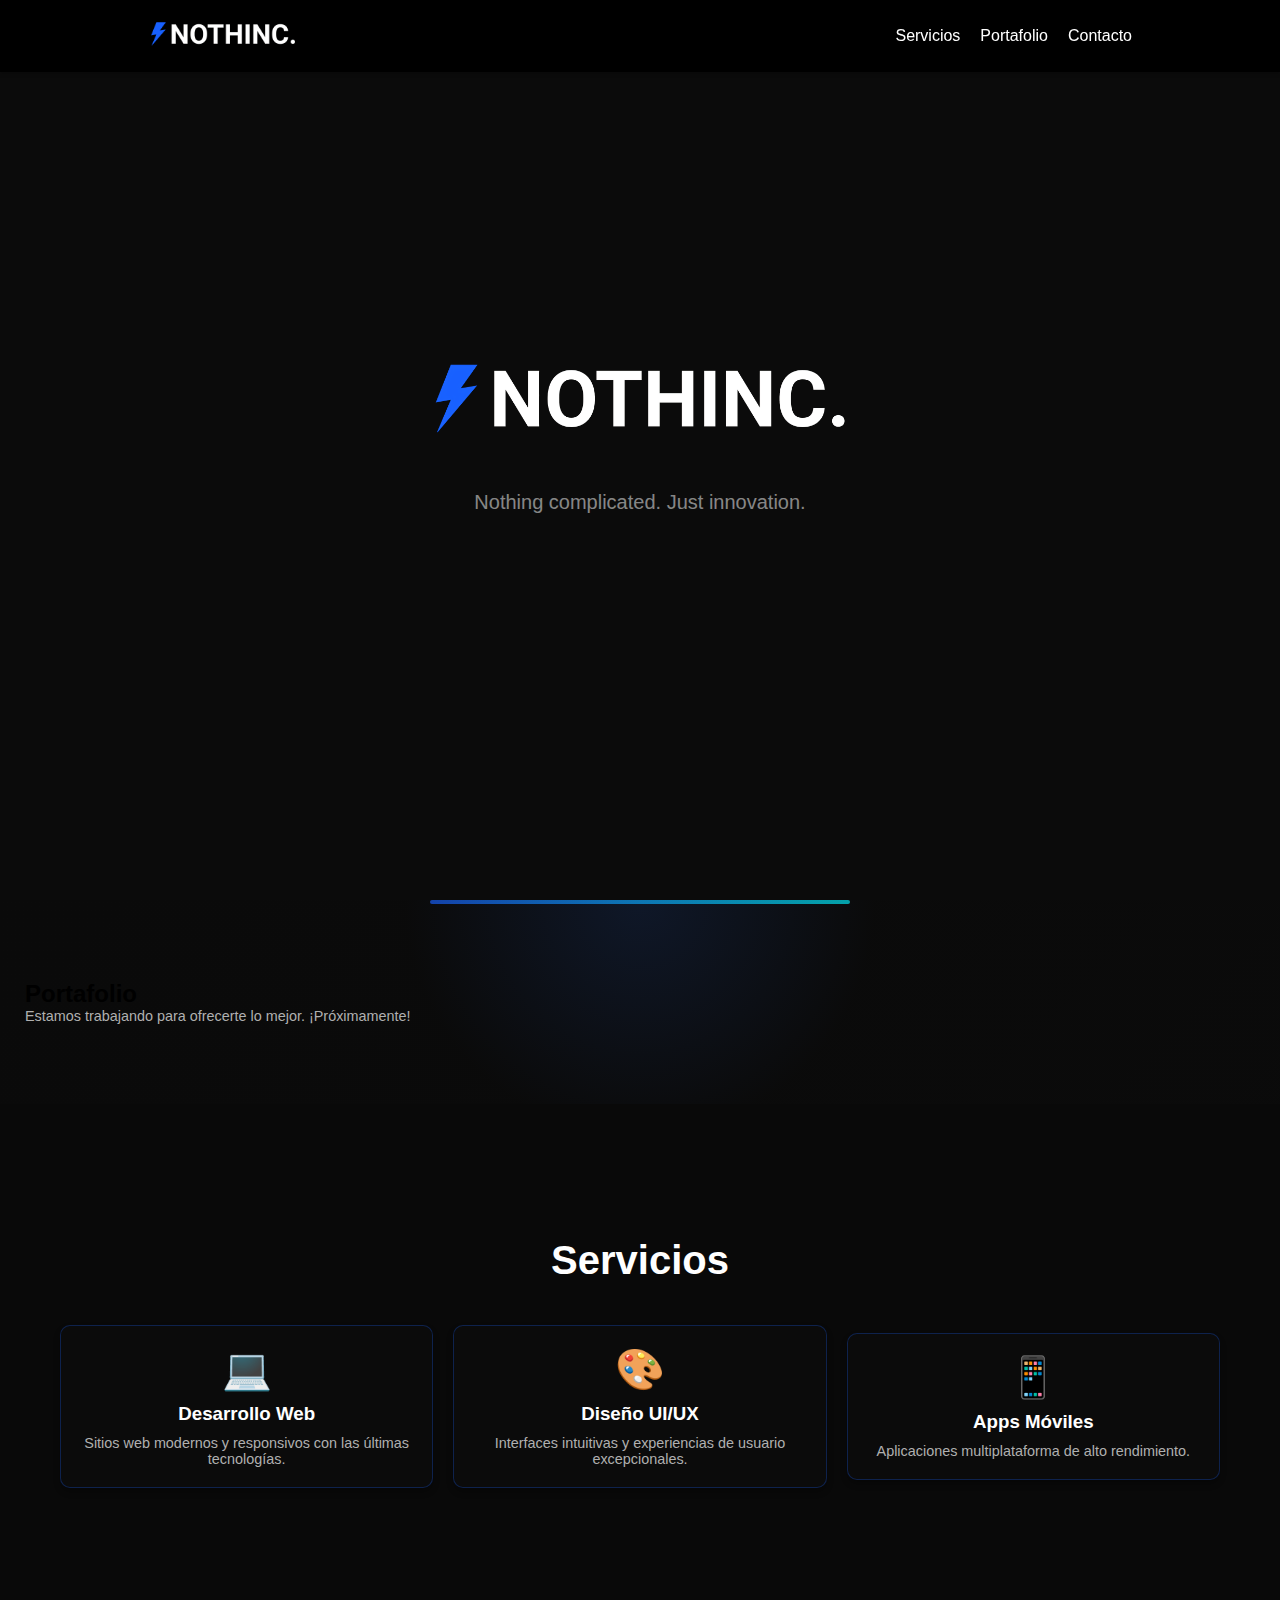
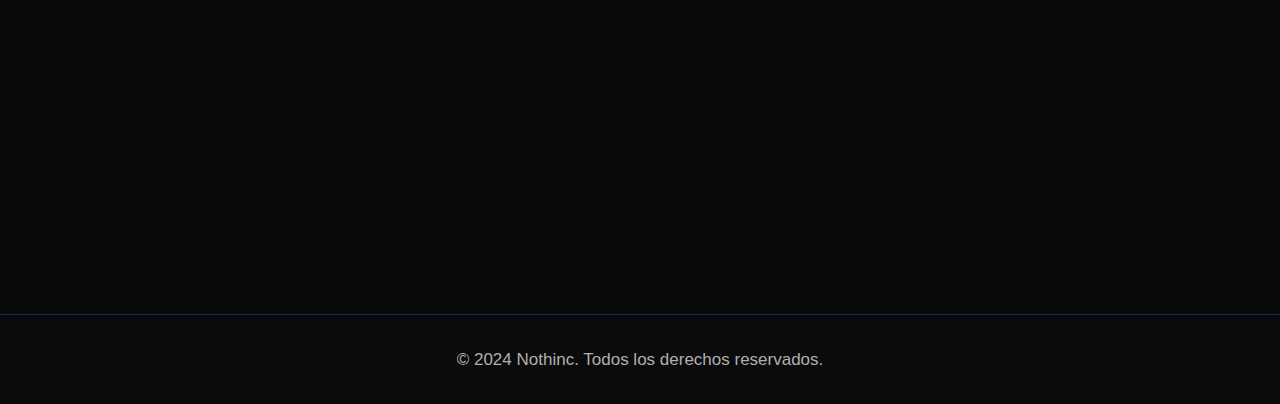
<file: index.html>
<!DOCTYPE html>
<html lang="es"> <!-- Cambiado a "es" para reflejar el idioma principal del contenido -->

<head>
    <meta charset="UTF-8">
    <meta name="viewport" content="width=device-width, initial-scale=1.0">
    <title>Nothinc. - Innovación sin complicaciones</title> <!-- Título optimizado con palabras clave -->

    <!-- Meta Descripción -->
    <meta name="description"
        content="Nothinc. ofrece servicios de desarrollo web, diseño UI/UX y apps móviles con un enfoque innovador y simple. Conócenos y transforma tus ideas.">

    <!-- Meta Keywords (opcional, no tan relevante para SEO actual) -->
    <meta name="keywords" content="desarrollo web, diseño UI/UX, apps móviles, innovación, servicios digitales">

    <!-- Meta para Indexación -->
    <meta name="robots" content="index, follow">

    <!-- Open Graph para Redes Sociales -->
    <meta property="og:title" content="Nothinc. - Innovación sin complicaciones">
    <meta property="og:description"
        content="Servicios de desarrollo web, diseño UI/UX y aplicaciones móviles. Transformamos tus ideas en soluciones digitales.">
    <meta property="og:image" content="images/PS_BLACK_2_UHD.png">
    <!-- Cambiar a una URL absoluta si el sitio está en producción -->
    <meta property="og:url" content="https://nothinc.mx"> <!-- Cambiar a la URL real -->
    <meta property="og:type" content="website">

    <!-- Twitter Card -->
    <meta name="twitter:card" content="summary_large_image">
    <meta name="twitter:title" content="Nothinc. - Innovación sin complicaciones">
    <meta name="twitter:description"
        content="Transforma tus ideas en soluciones digitales con nuestros servicios de desarrollo web, diseño UI/UX y apps móviles.">
    <meta name="twitter:image" content="images/PS_BLACK_2_UHD.png">

    <!-- CSS -->
    <link rel="stylesheet" href="css/styles.css">
    <link rel="stylesheet" href="css/navbar.css">
    <link rel="stylesheet" href="css/hero.css">
    <link rel="stylesheet" href="css/servicios.css">
    <link rel="stylesheet" href="css/portafolio.css">
    <link rel="stylesheet" href="css/about.css">
    <link rel="stylesheet" href="css/contacto.css">
    <link rel="stylesheet" href="css/footer.css">

    <link rel="icon" href="favicon.ico" type="image/x-icon">
</head>

<body>
    <!-- Navbar -->
    <nav class="navbar">
        <div class="navbar-brand">
            <a href="#hero">
                <img src="images/PS_BLACK_2_UHD.png" alt="Logo de Nothinc" class="logo">
            </a>
        </div>
        <ul class="navbar-menu">
            <li><a href="#servicios" title="Conoce nuestros servicios">Servicios</a></li>
            <li><a href="#portafolio" title="Explora nuestro portafolio">Portafolio</a></li>
            <li><a href="#contacto" title="Contáctanos">Contacto</a></li>
        </ul>
    </nav>

    <!-- Hero Section -->
    <section class="hero-section" id="hero">
        <div class="hero-container">
            <img src="images/PS_BLACK_2_UHD.png" alt="Logo Nothinc. Innovación sin complicaciones">
            <p>Nothing complicated. Just innovation.</p>
        </div>
    </section>

    <!-- Servicios Section -->
    <section class="servicios-section" id="servicios">
        <h2>Servicios</h2>
        <div class="servicios-section-cards-container">
            <div class="card">
                <div class="icon" aria-hidden="true">💻</div>
                <h3>Desarrollo Web</h3>
                <p>Sitios web modernos y responsivos con las últimas tecnologías.</p>
            </div>
            <div class="card">
                <div class="icon" aria-hidden="true">🎨</div>
                <h3>Diseño UI/UX</h3>
                <p>Interfaces intuitivas y experiencias de usuario excepcionales.</p>
            </div>
            <div class="card">
                <div class="icon" aria-hidden="true">📱</div>
                <h3>Apps Móviles</h3>
                <p>Aplicaciones multiplataforma de alto rendimiento.</p>
            </div>
        </div>
    </section>

    <!-- Portafolio Section -->
    <section class="portafolio-section" id="portafolio">
        <h2>Portafolio</h2>
        <p>Estamos trabajando para ofrecerte lo mejor. ¡Próximamente!</p>
    </section>

    <!-- Contacto Section -->
    <section class="contacto-section" id="contacto">
        <h2>Contacto</h2>
        <p>
            <span class="contact-text">Para más información, escríbenos a:</span>
            <a href="mailto:contact@nothinc.mx" class="contact-link">contact@nothinc.mx</a>
        </p>
    </section>


    <!-- Footer -->
    <footer class="footer">
        <p>&copy; 2024 Nothinc. Todos los derechos reservados.</p>
    </footer>
</body>

</html>
</file>
<file: css/styles.css>
/* eliminamos paggings y boxes */
* {
  margin: 0;
  padding: 0;
  box-sizing: border-box;
}

/* Modificamos dimenciones de rem  */
html {
  font-size: 62.5%;
  scroll-behavior: smooth;
}

body {
    font-family: 'Montserrat', sans-serif;
    font-size: 1.6rem;
}



/* Eliminamos la barra de scroll */
body::-webkit-scrollbar {
    display: none;
}
</file>
<file: css/navbar.css>
.navbar {
    display: flex;
    justify-content: space-between;
    align-items: center;
    background-color: #000; /* Fondo de la navbar */
    padding: 10px 20px;
    box-shadow: 0 2px 4px rgba(0, 0, 0, 0.2);

    /* Hacer la navbar fija */
    position: fixed;
    width: 100vw;
    height: 8vh;

    z-index: 1000;    
}

.navbar-brand {
    display: flex;
    align-items: center;
}

.navbar-brand img {
    margin-left: 10vw;
    width: 15rem;
}

.navbar-menu {
    list-style: none;
    display: flex;
    gap: 20px;


    /* margin-right: 15rem; */
    margin-right: 10vw;
}

.navbar-menu li a {
    text-decoration: none;
    color: #fff;
    font-size: 1rem;
    transition: color 0.3s ease;
    font-size: clamp(1.2rem, 2vw, 1.6rem);
}

.navbar-menu li a:hover {
    color: #1860ff; /* Azul al pasar el cursor */
}

/* Hacer responsive la navbar */
@media (max-width: 800px) {
    .navbar-menu {
        display: none;
    }
    .navbar {
        flex-wrap: wrap;
    }
}
</file>
<file: css/hero.css>
.hero-section{
    height: 100vh;
    width: 100vw;
    
    /* position: fixed;
    left: 0vw; */

    /* Centramos su contenido */
    display: flex;
    justify-content: center;
    align-items: center;

    background-color: #0B0B0B;

    position: relative;
}

.hero-container{
    display: flex;
    justify-content: center;
    align-items: center;
    height: 25vh;
    width: 33.3vw;

    /* Los hijos en filas */
    flex-direction: column;

    /* Centramos contenido */
    justify-content: center;
    align-items: center;

}

.hero-container img{
    width: 100%;
    height: 100%;
    object-fit: contain;

    margin-top: -10rem;
}

.hero-container p {
    font-size: 2rem;
    color: #ffffff85;
    text-align: center;
    /* margin-top: 2rem; */
    margin-top: -2rem;

    font-family: 'Montserrat', sans-serif;
}
</file>
<file: css/servicios.css>
.servicios-section{
    background-color: #090909;

    height: 100vh;
    width: 100vw;

    position: absolute;

}

/* Si está siendo vista desde un teléfono, agrandamos el height del section */
@media (max-width: 800px) {
    .servicios-section{
        height: 120vh;
    }
}

.servicios-section h2{
    color: #fff;
    font-size: 4rem;
    text-align: center;
    margin: 0;

    /* Centramos */

    display: flex;
    justify-content: center;
    align-items: center;

    /*  Lo centramos verticalmente, a la mitad exacta del section */
    margin-top: 40vh;
    transform: translateY(-50%);

}

.servicios-section-cards-container{
    display: grid;
    grid-template-columns: repeat(auto-fit, minmax(300px, 1fr));
    gap: 20px;
    max-width: 1200px;
    width: 100%;
    padding: 20px;

    color:white;

    /* Centramos */
    margin: 0 auto;
    justify-content: center;
    align-items: center;
    text-align: center;
}

.card {
    background-color: #0B0B0B;
    border: 1px solid #1861ff46;
    border-radius: 10px;
    padding: 20px;
    text-align: center;
    box-shadow: 0 4px 6px rgba(0, 0, 0, 0.3);
    transition: transform 0.3s ease, box-shadow 0.3s ease;
}

.card:hover {
    transform: translateY(-10px);
    box-shadow: 0 6px 12px rgba(0, 0, 0, 0.5);
}

.icon {
font-size: 40px;
margin-bottom: 10px;
}

h3 {
margin: 10px 0;
}

p {
font-size: 0.9em;
color: #b0b0b0;
}
</file>
<file: css/portafolio.css>
/* Estilos generales de la sección de portafolio */
.portafolio-section {
    background: radial-gradient(circle at top, rgba(15, 25, 45, 0.85) 0%, rgba(10, 10, 10, 0.95) 35%),
                linear-gradient(135deg, #0a0a0a 0%, #161616 100%);
    padding: 8rem 2.5rem;
    position: relative;
    overflow: hidden;
}

.portafolio-section::before {
    content: '';
    position: absolute;
    top: 0;
    left: 50%;
    transform: translateX(-50%);
    width: min(420px, 60%);
    height: 4px;
    background: linear-gradient(90deg, #1860ff, #00f2fe);
    border-radius: 999px;
    opacity: 0.65;
}

.portafolio-container {
    max-width: 1400px;
    margin: 0 auto;
    position: relative;
    z-index: 1;
}

.section-title {
    color: #fff;
    font-size: 3.5rem;
    text-align: center;
    margin-bottom: 1rem;
    font-weight: 700;
    position: relative;
    display: inline-block;
    left: 50%;
    transform: translateX(-50%);
}

.section-title::after {
    content: '';
    position: absolute;
    bottom: -10px;
    left: 50%;
    transform: translateX(-50%);
    width: 80px;
    height: 4px;
    background: linear-gradient(90deg, #1860ff, #00f2fe);
    border-radius: 2px;
}

.section-subtitle {
    color: #a0a0a0;
    font-size: 1.65rem;
    text-align: center;
    max-width: 700px;
    margin: 0 auto 4rem;
    line-height: 1.6;
}

/* Grid de proyectos */
.portafolio-grid {
    display: grid;
    grid-template-columns: repeat(auto-fill, minmax(350px, 1fr));
    gap: 3rem;
    margin-bottom: 5rem;
}

/* Tarjeta de proyecto */
.proyecto-card {
    background: linear-gradient(155deg, rgba(12, 16, 26, 0.92) 0%, rgba(6, 8, 15, 0.95) 100%);
    border: 1px solid rgba(255, 255, 255, 0.08);
    border-radius: 16px;
    overflow: hidden;
    transition: transform 0.4s cubic-bezier(0.175, 0.885, 0.32, 1.275),
                box-shadow 0.4s ease,
                border-color 0.4s ease;
    position: relative;
    backdrop-filter: blur(14px);
}

.proyecto-card:hover {
    transform: translateY(-12px);
    box-shadow: 0 28px 45px rgba(15, 40, 90, 0.35);
    border-color: rgba(255, 255, 255, 0.18);
}

.proyecto-img {
    position: relative;
    height: 240px;
    overflow: hidden;
}

.proyecto-img img {
    width: 100%;
    height: 100%;
    object-fit: cover;
    transition: transform 0.6s ease;
}

.proyecto-card:hover .proyecto-img img {
    transform: scale(1.05);
}

.proyecto-overlay {
    position: absolute;
    top: 0;
    left: 0;
    right: 0;
    bottom: 0;
    background: linear-gradient(180deg, rgba(0, 0, 0, 0.1) 0%, rgba(0, 0, 0, 0.8) 100%);
    display: flex;
    flex-direction: column;
    justify-content: flex-end;
    padding: 2.5rem;
    opacity: 0;
    transition: opacity 0.3s ease;
}

.proyecto-card:hover .proyecto-overlay {
    opacity: 1;
}

.proyecto-overlay h3 {
    color: #fff;
    font-size: 2rem;
    margin-bottom: 1rem;
    transform: translateY(20px);
    transition: transform 0.4s ease;
}

.proyecto-overlay p {
    color: #e0e0e0;
    font-size: 1.4rem;
    margin-bottom: 2rem;
    transform: translateY(20px);
    transition: transform 0.4s ease 0.1s;
}

.proyecto-card:hover .proyecto-overlay h3,
.proyecto-card:hover .proyecto-overlay p {
    transform: translateY(0);
}

.ver-mas {
    display: inline-block;
    color: #fff;
    text-decoration: none;
    font-weight: 600;
    font-size: 1.4rem;
    padding: 0.8rem 2rem;
    border: 2px solid rgba(255, 255, 255, 0.2);
    border-radius: 50px;
    transition: all 0.3s ease;
    transform: translateY(20px);
    opacity: 0;
    transition: all 0.4s ease 0.2s;
}

.proyecto-card:hover .ver-mas {
    transform: translateY(0);
    opacity: 1;
}

.ver-mas:hover {
    background: rgba(255, 255, 255, 0.1);
    border-color: rgba(255, 255, 255, 0.4);
}

.proyecto-info {
    padding: 2rem;
    text-align: left;
}

.proyecto-info h4 {
    color: #fff;
    font-size: 1.8rem;
    margin-bottom: 1.2rem;
    font-weight: 600;
}

.proyecto-tech {
    display: flex;
    flex-wrap: wrap;
    gap: 0.8rem;
}

.proyecto-tech span {
    display: inline-block;
    background: rgba(24, 96, 255, 0.15);
    color: #4d8bff;
    font-size: 1.2rem;
    padding: 0.4rem 1.2rem;
    border-radius: 50px;
    font-weight: 500;
}

/* CTA Section */
.portafolio-cta {
    text-align: center;
    padding: 4rem 2rem;
    background: linear-gradient(135deg, rgba(24, 96, 255, 0.08), rgba(0, 242, 254, 0.05));
    border-radius: 16px;
    max-width: 900px;
    margin: 0 auto;
    border: 1px solid rgba(255, 255, 255, 0.05);
}

.portafolio-cta p {
    color: #e0e0e0;
    font-size: 2.2rem;
    margin-bottom: 2.5rem;
    font-weight: 500;
}

.btn-primario {
    display: inline-block;
    background: linear-gradient(135deg, #1860ff, #00f2fe);
    color: white;
    text-decoration: none;
    padding: 1.2rem 3.5rem;
    border-radius: 50px;
    font-weight: 600;
    font-size: 1.6rem;
    text-transform: uppercase;
    letter-spacing: 0.05em;
    transition: all 0.3s ease;
    box-shadow: 0 8px 25px rgba(24, 96, 255, 0.3);
}

.btn-primario:hover {
    transform: translateY(-3px);
    box-shadow: 0 12px 30px rgba(24, 96, 255, 0.4);
}

.btn-primario:active {
    transform: translateY(-1px);
}

/* Responsive */
@media (max-width: 1024px) {
    .portafolio-grid {
        grid-template-columns: repeat(2, 1fr);
    }
}

@media (max-width: 768px) {
    .portafolio-section {
        padding: 6rem 1.5rem;
    }
    
    .section-title {
        font-size: 3rem;
    }
    
    .section-subtitle {
        font-size: 1.5rem;
        max-width: 100%;
    }
    
    .portafolio-grid {
        grid-template-columns: 1fr;
        gap: 2.5rem;
    }
    
    .portafolio-cta p {
        font-size: 1.8rem;
    }
    
    .btn-primario {
        font-size: 1.4rem;
        padding: 1rem 2.5rem;
    }
}

/* Animaciones */
@keyframes fadeInUp {
    from {
        opacity: 0;
        transform: translateY(30px);
    }
    to {
        opacity: 1;
        transform: translateY(0);
    }
}

.proyecto-card {
    animation: fadeInUp 0.8s ease-out forwards;
    opacity: 0;
}

.proyecto-card:nth-child(1) { animation-delay: 0.1s; }
.proyecto-card:nth-child(2) { animation-delay: 0.2s; }
.proyecto-card:nth-child(3) { animation-delay: 0.3s; }
</file>
<file: css/about.css>
.about-section{
    height: 100vh;
    width: 100vw;

    /* Centramos el contenido, son dos elementos hijos, so 2 filas */
    display: flex;
    flex-direction: column;
    justify-content: center;
    align-items: center;
    
    background-color: #090909;
}

.about-section h2{
    color: #fff;
    font-size: 4rem;
    text-align: center;
    margin: 0;

    display: flex;
    justify-content: center;
    align-items: center;
    margin-top: -4vh;

}
</file>
<file: css/contacto.css>
.contacto-section {
    height: 90vh;
    width: 100vw;

    display: flex;
    flex-direction: column;
    justify-content: center;
    align-items: center;
    
    background-color: #090909;
}

/* Cambiamos el layout del texto en mobile */
.contacto-section p {
    display: grid;
    grid-template-columns: 1fr; /* Una columna por defecto */
    justify-items: center;
    align-items: center;

    color: #ffffff93;
    font-size: 1.7rem;
    text-align: center;
    margin: 0;
}

.contacto-section p a {
    color: #1962ff;
    text-decoration: none;
}

/* En desktop, juntamos los elementos en la misma línea */
@media (min-width: 768px) {
    .contacto-section p {
        grid-template-columns: auto auto; /* Dos columnas: texto y link */
        gap: 0.5rem; /* Espaciado entre las columnas */
    }
}
</file>
<file: css/footer.css>
.footer{
    background-color: #0B0B0B;
    color: white;
    text-align: center;
    padding: 10px;

    height: 10vh;
    
    border-top: 1px solid #1962ff5b;
    
    width: 100%;

    display: flex;
    justify-content: center;
    align-items: center;

}

.footer p{
    margin: 0;
    font-size: 1.7rem;
}
</file>
